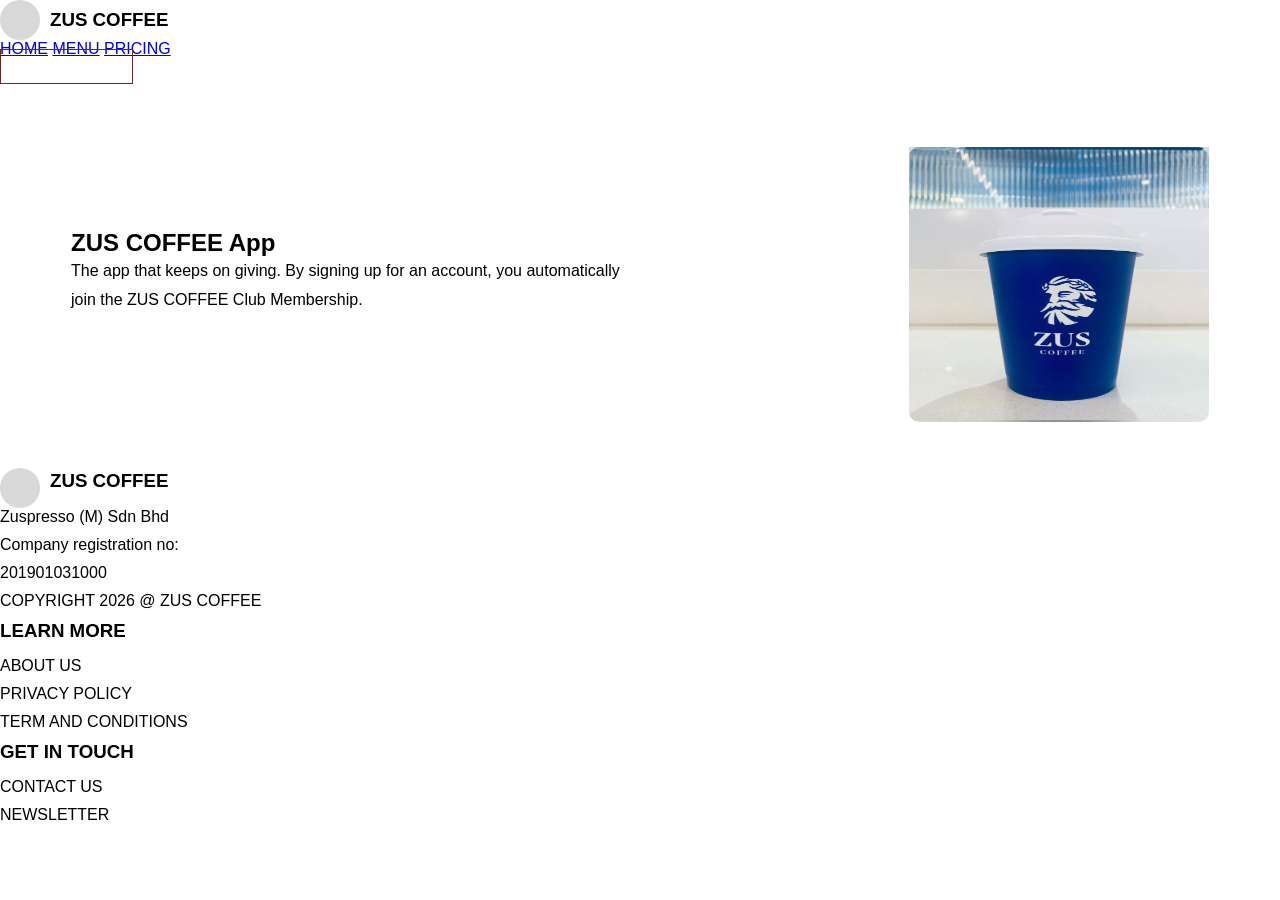
<file: index.html>
<!DOCTYPE html>
<html lang="en">
<head>
    <meta charset="UTF-8">
    <meta name="viewport" content="width=device-width, initial-scale=1.0">
    <title>Home</title>
    <link rel="stylesheet" href="style.css">
</head>
<body>

    <!-- HEADER -->
    <header>
        <nav>

            <div class="logo">
                <div class="circle"></div>
                <h3>ZUS COFFEE</h3>
            </div>

            
            <ul>
                <a href="index.html">HOME</a>
                <a href="menu.html">MENU</a>
                <a href="pricing.html">PRICING</a>
            </ul>

            <a href="order.html" class="btn">ORDER NOW</a>

        </nav>
    </header>

    <!-- HERO SECTION -->
    <section class="hero">

        <div class="hero-text">
            <h2>ZUS COFFEE App</h2>

            <p>
                The app that keeps on giving.
                By signing up for an account,
                you automatically join the
                ZUS COFFEE Club Membership.
            </p>
        </div>

        <div class="hero-image">
                <img src="images/zus.jpg">
            
            </div>
    </section>

    <!-- FOOTER -->
    <footer>

        <div class="footer-box">
            <div class="logo">
                <div class="circle"></div> 
                <h3>ZUS COFFEE</h3>
            </div>

            <p>Zuspresso (M) Sdn Bhd</p>
            <p>Company registration no:</p>
            <p>201901031000</p>
            <p>COPYRIGHT 2026 @ ZUS COFFEE</p>
        </div>

        <div class="footer-box">
            <h3>LEARN MORE</h3>
            <p>ABOUT US</p>
            <p>PRIVACY POLICY</p>
            <p>TERM AND CONDITIONS</p>
        </div>

        <div class="footer-box">
            <h3>GET IN TOUCH</h3>
            <p>CONTACT US</p>
            <p>NEWSLETTER</p>
        </div>

    </footer>

</body>
</html>
</body>
</html>
</file>
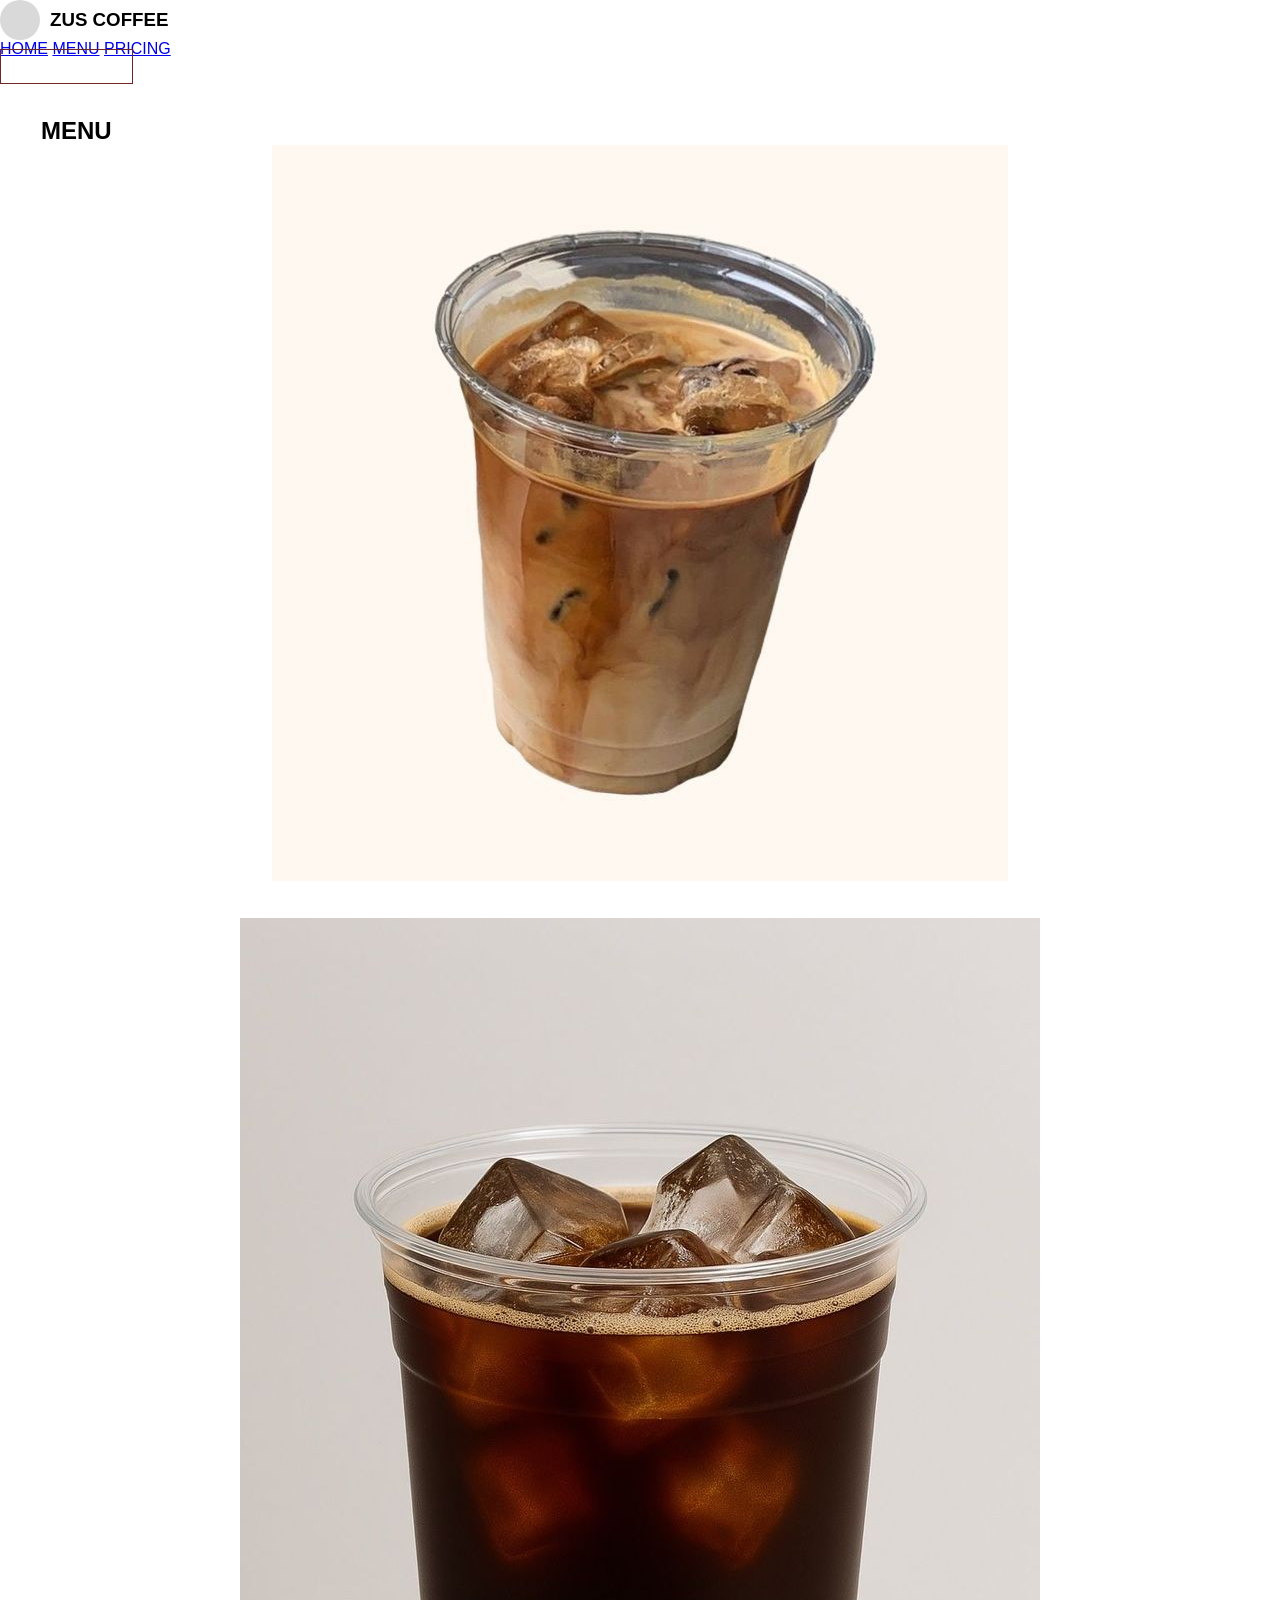
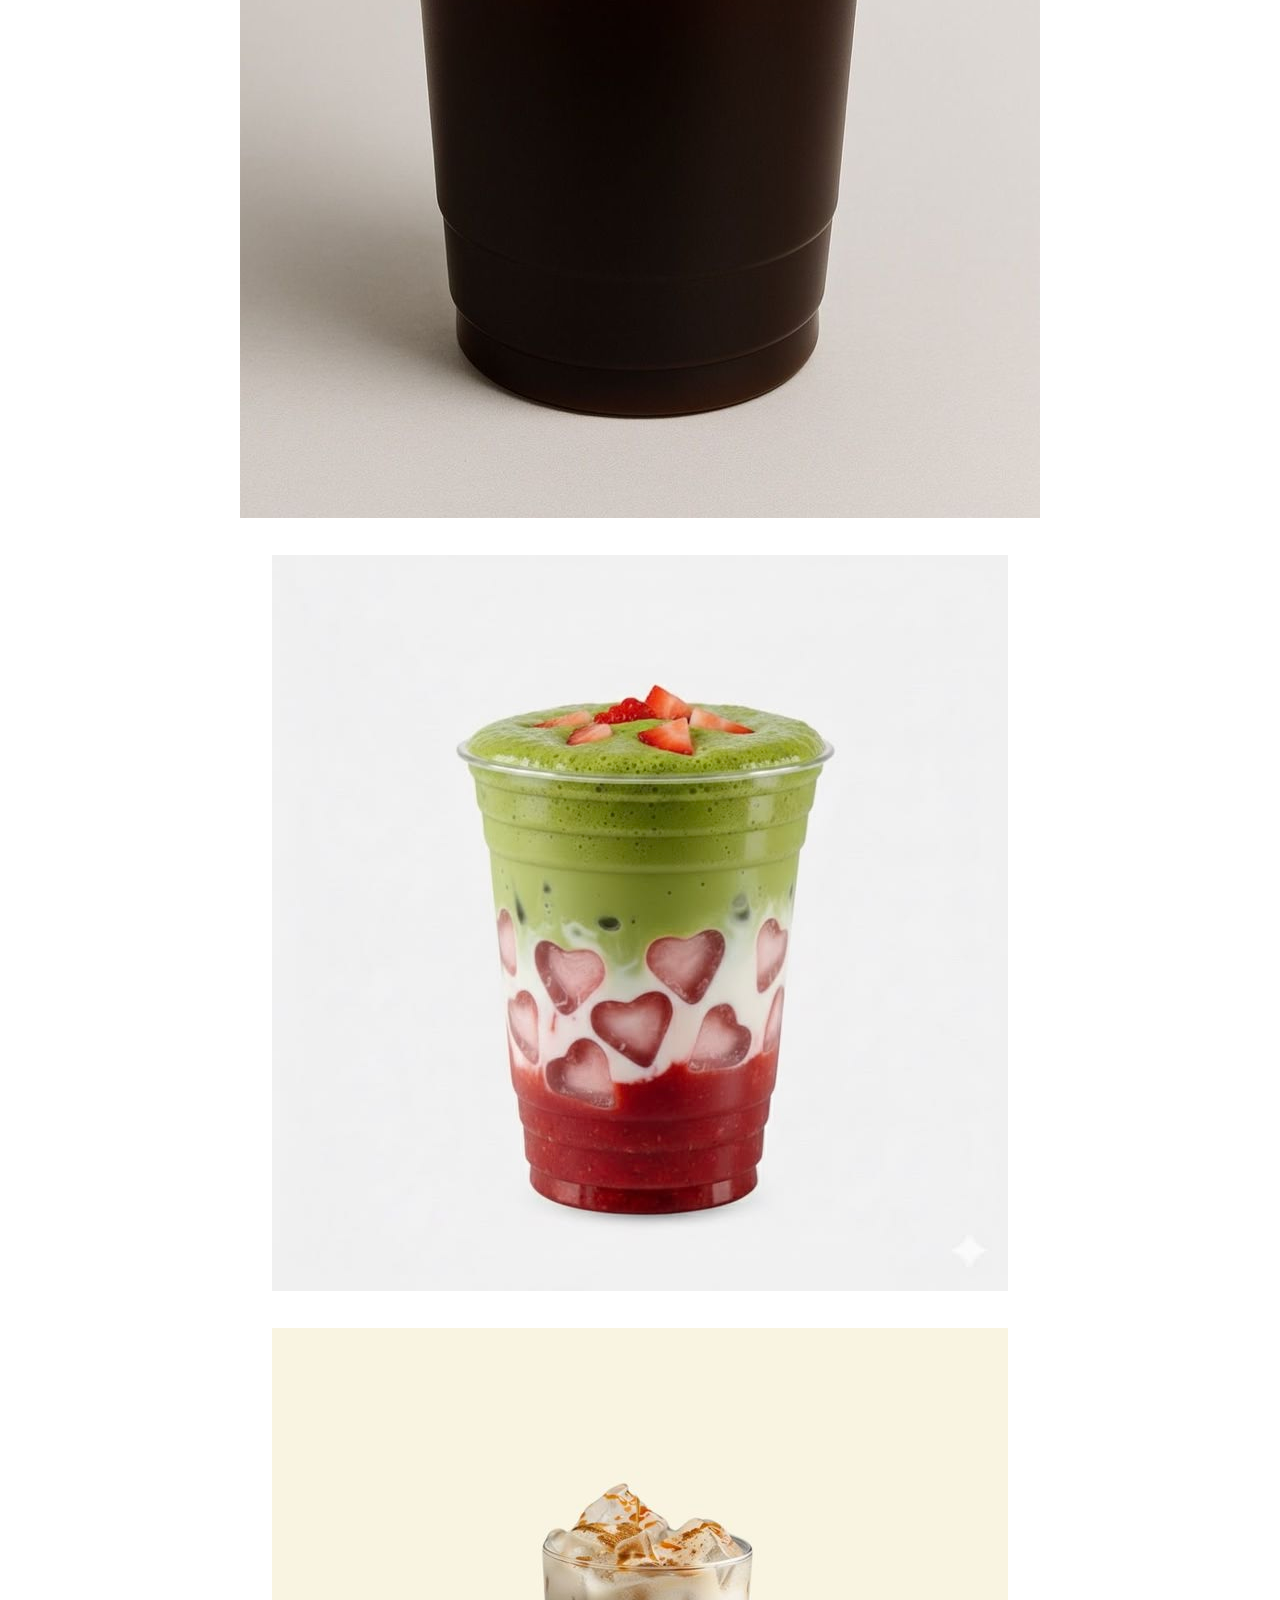
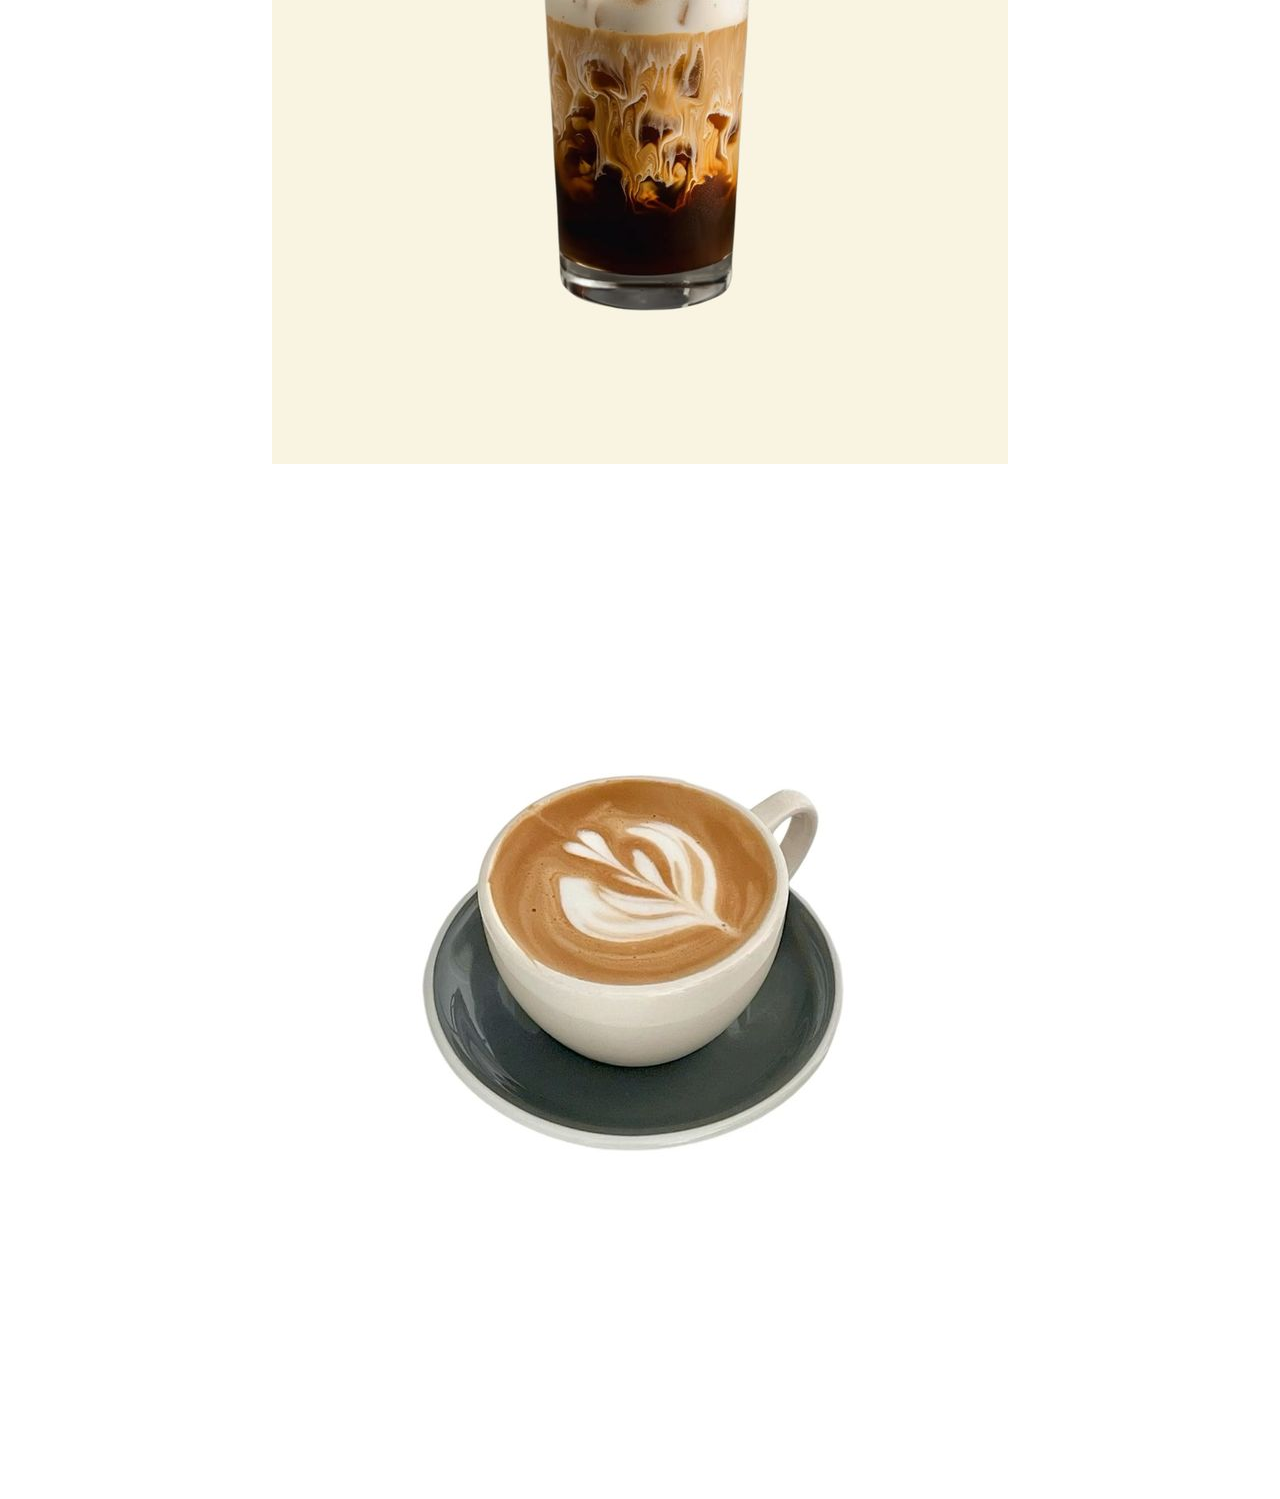
<file: menu.html>
<!DOCTYPE html>
<html lang="en">
<head>
    <meta charset="UTF-8">
    <meta name="viewport" content="width=device-width, initial-scale=1.0">
    <title>menu</title>
    <link rel="stylesheet" href="style.css">
</head>
<body>

    <!-- HEADER -->
    <header>
        <nav>

            <div class="logo">
                <div class="circle"></div>
                <h3>ZUS COFFEE</h3>
            </div>

            
            <ul>
                <a href="index.html">HOME</a>
                <a href="menu.html">MENU</a>
                <a href="pricing.html">PRICING</a>
            </ul>

             <a href="order.html" class="btn">ORDER NOW</a>

        </nav>
    </header>

    <!-- MENU -->
    <section class="menu">

        <h2>MENU</h2>

        <div class="menu-box">

            <div class="item">
                <img src="images/coffee latte.jpg">
                <button>COFFEE LATTE</button>
            </div>

            <div class="item">
                <img src="images/americano.jpg">
                <button>AMERICANO</button>
            </div>

            <div class="item">
                <img src="images/matcha strawberry.jpg">
                <button>MATCHA STRAWBERRY</button>
            </div>

            <div class="item">
                <img src="images/nescafe latte.jpg">
                <button>NESCAFE LATTE</button>
            </div>

            <div class="item">
                <img src="images/latte.jpg">
                <button>LATTE</button>
            </div>

        </div>

    </section>

</body>
</html>
</file>
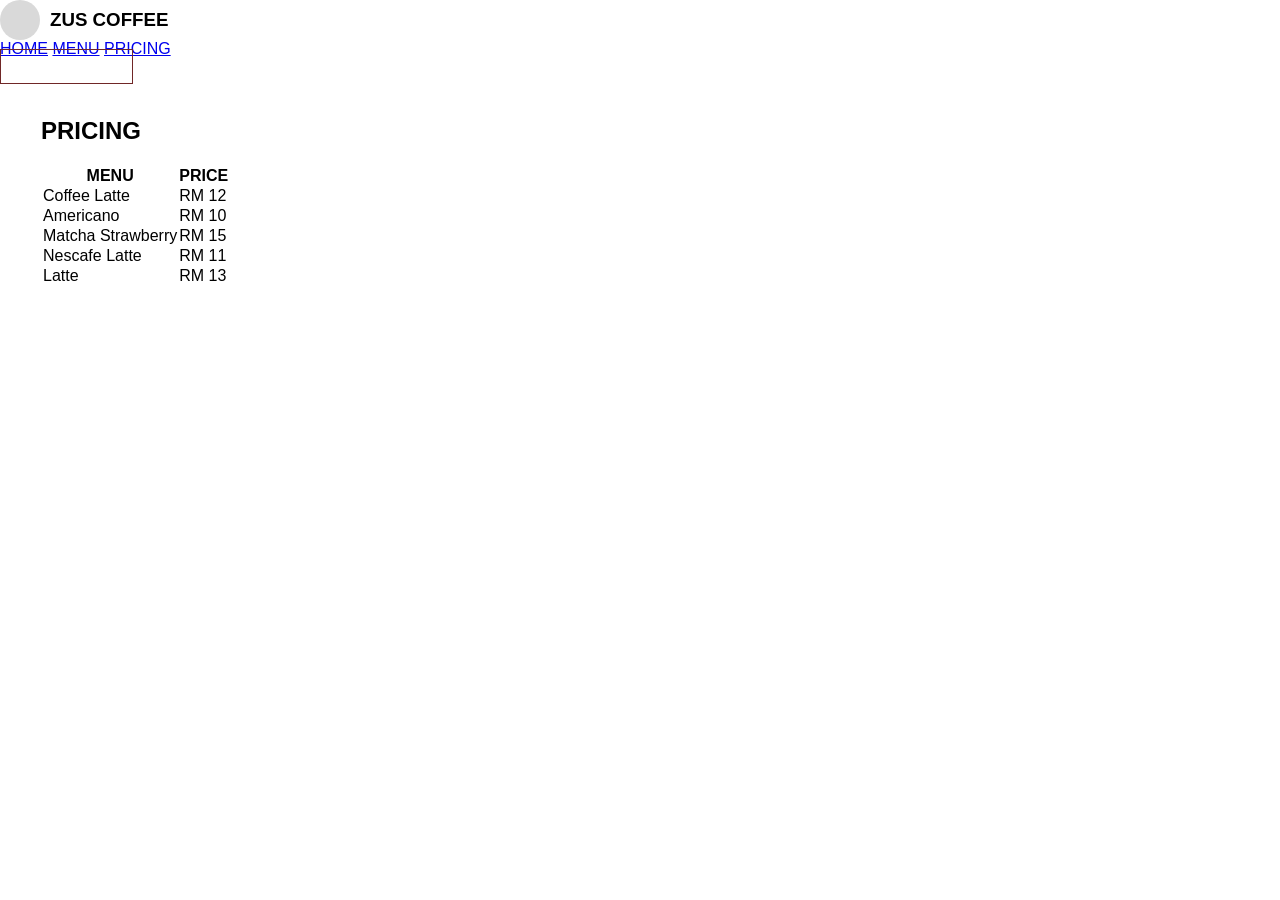
<file: pricing.html>
<!DOCTYPE html>
<html lang="en">
<head>
    <meta charset="UTF-8">
    <meta name="viewport" content="width=device-width, initial-scale=1.0">
    <title>pricing</title>

    <link rel="stylesheet" href="style.css">
</head>
<body>

    <!-- HEADER -->
    <header>
        <nav>

            <div class="logo">
                <div class="circle"></div>
                <h3>ZUS COFFEE</h3>
            </div>

            <ul>
                <a href="index.html">HOME</a>
                <a href="menu.html">MENU</a>
                <a href="pricing.html">PRICING</a>
            </ul>

             <a href="order.html" class="btn">ORDER NOW</a>

        </nav>
    </header>

    <!-- PRICING -->
    <section class="pricing">

        <h2>PRICING</h2>

        <table>
            <tr>
                <th>MENU</th>
                <th>PRICE</th>
            </tr>

            <tr>
                <td>Coffee Latte</td>
                <td>RM 12</td>
            </tr>

            <tr>
                <td>Americano</td>
                <td>RM 10</td>
            </tr>

            <tr>
                <td>Matcha Strawberry</td>
                <td>RM 15</td>
            </tr>

            <tr>
                <td>Nescafe Latte</td>
                <td>RM 11</td>
            </tr>

            <tr>
                <td>Latte</td>
                <td>RM 13</td>
            </tr>

        </table>

    </section>

</body>
</html>
</file>
<file: style.css>
*{
    margin:0;
    padding:0;
    box-sizing:border-box;
    font-family:Arial, sans-serif;
}

.body{
    background:#1f1f1f;
    color:white;
}

/* HEADER */
.header{
    border:1px solid white;
    padding:20px;
    margin:20px;
}

.nav{
    display:flex;
    justify-content:space-between;
    align-items:center;
}

.logo{
    display:flex;
    align-items:center;
}

.circle{
    width:40px;
    height:40px;
    background:#d9d9d9;
    border-radius:50%;
    margin-right:10px;
}

.nav .ul{
    display:flex;
    list-style:none;
}


.nav .a{
    text-decoration:none;
    color:rgb(91, 246, 171);
    margin: 20px;
}

.nav a:hover{
    color: #3443cd;
    text-decoration: underline;
}

.btn{
    text-decoration:none;
    color:white;
    border:1px solid rgb(112, 39, 39);
    padding:8px 15px;
}

/* HERO */
.hero{
    border:1px solid white;
    margin:20px;
    padding:30px;
    display:flex;
    justify-content:space-between;
    align-items:center;
}


.hero-text{
    width:50%;
}

.hero-text .h2{
    margin-bottom:15px;
}

.hero-text p{
    line-height:1.8;
}

.hero-image{
    width:300px;
    height:250px;
    background:#d9d9d9;
}

/* MENU */
.menu{
    border:1px solid white;
    margin:20px;
    padding:20px;
}

.menu .h2{
    margin-bottom:20px;
}

.menu-box{
    display:flex;
    flex-wrap:wrap;
    justify-content:center;
}

.item .img{
    margin:40px;
    text-align:center;
    width:150px;
    height: 175px;
    margin-bottom: 20px;
}


.item button{
    background:none;
    border:1px solid white;
    color:white;
    padding:8px 15px;
   display: block;
   margin:auto;
}

/* PRICING */
.pricing{
    border:1px solid white;
    margin:20px;
    padding:20px;
}

.pricing h2{
    margin-bottom:20px;
}

.table{
    width:100%;
    border-collapse:collapse;
}

.table, .th, .td{
    border:1px solid white;
}

.th, .td{
    padding:15px;
    text-align:center;
}

/* FOOTER */
.footer{
    border:1px solid white;
    margin:20px;
    padding:30px;
    display:flex;
    justify-content:space-between;
    flex-wrap:wrap;
}

.footer-box{
    width:30%;
}

.footer-box h3{
    margin-bottom:15px;
}

.footer-box p{
    margin-bottom:10px;
}

.hero{
    display:flex;
    justify-content:space-between;
    align-items:center;
    padding: 50px;
}

.hero-image img{
    width: 300px;
    height: 275px;
   border-radius: 10px;
}
</file>
